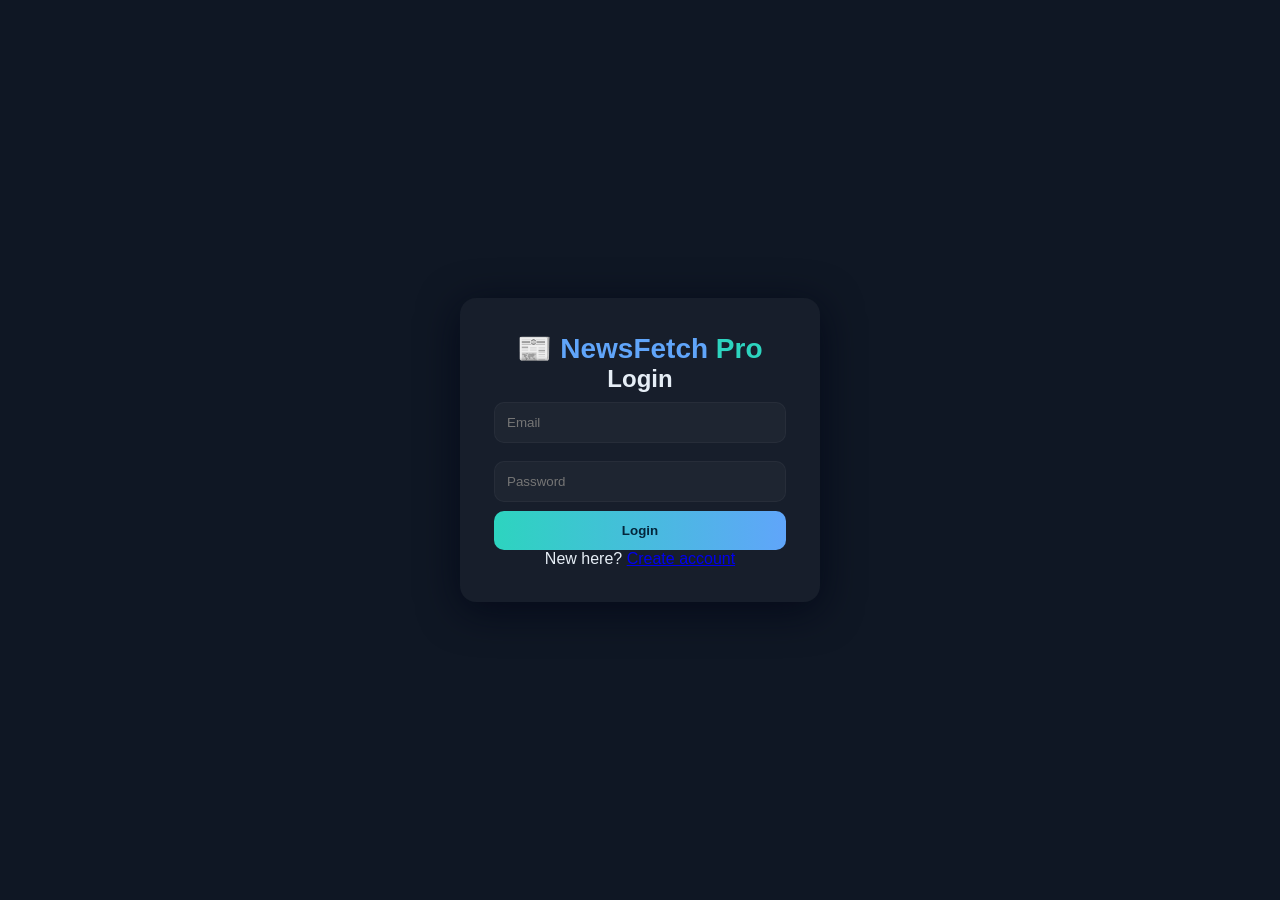
<file: index.html>
<!doctype html>
<html lang="en">
<head>
  <meta charset="utf-8" />
  <meta name="viewport" content="width=device-width,initial-scale=1" />
  <title>NewsFetch Pro — Login</title>
  <link rel="stylesheet" href="style.css" />
</head>
<body class="auth-bg">
  <div class="auth-box">
    <h1>📰 NewsFetch <span>Pro</span></h1>

    <form id="loginForm" class="form-card">
      <h2>Login</h2>
      <input id="loginEmail" type="email" placeholder="Email" required />
      <input id="loginPassword" type="password" placeholder="Password" required />
      <button type="submit">Login</button>
      <p>New here? <a href="#" id="showSignup">Create account</a></p>
    </form>

    <form id="signupForm" class="form-card" style="display:none;">
      <h2>Create account</h2>
      <input id="signupEmail" type="email" placeholder="Email" required />
      <input id="signupPassword" type="password" placeholder="Password (min 6 chars)" minlength="6" required />

      <label style="display:block;margin-top:8px;">Select your interests:</label>
      <div class="interest-tags">
        <label><input type="checkbox" value="technology"> Technology</label>
        <label><input type="checkbox" value="business"> Business</label>
        <label><input type="checkbox" value="sports"> Sports</label>
        <label><input type="checkbox" value="health"> Health</label>
        <label><input type="checkbox" value="science"> Science</label>
        <label><input type="checkbox" value="entertainment"> Entertainment</label>
      </div>

      <button type="submit">Sign up</button>
      <p>Have account? <a href="#" id="showLogin">Login</a></p>
    </form>
  </div>

  <script src="auth.js"></script>
</body>
</html>
</file>
<file: style.css>
*{box-sizing:border-box;margin:0;padding:0}
:root{
  --bg:#0f1724;--card:#0b1220;--muted:#9aa4b2;--accent:#2dd4bf;--accent2:#60a5fa;--glass:rgba(255,255,255,0.03)
}
body{font-family:'Inter',sans-serif;background:var(--bg);color:#e6eef6;min-height:100vh}

/* Login */
.auth-bg{display:flex;align-items:center;justify-content:center;height:100vh}
.auth-box{width:360px;padding:34px;border-radius:16px;background:var(--glass);box-shadow:0 8px 40px rgba(2,6,23,0.8);text-align:center}
.auth-box h1{font-size:28px;color:var(--accent2)}
.auth-box h1 span{color:var(--accent)}
.form-card input{width:100%;padding:12px;margin:9px 0;border-radius:10px;border:1px solid rgba(255,255,255,0.04);background:var(--glass);color:inherit}
.form-card button{width:100%;padding:12px;border-radius:10px;border:none;background:linear-gradient(90deg,var(--accent),var(--accent2));color:#04263b;font-weight:700;cursor:pointer}
.interest-tags{display:flex;flex-wrap:wrap;gap:10px;justify-content:center;margin:10px 0;color:var(--muted)}
.interest-tags label{background:rgba(255,255,255,0.05);padding:6px 12px;border-radius:8px;cursor:pointer}
.interest-tags input{margin-right:6px}

/* Header */
.site-header{display:flex;justify-content:space-between;align-items:center;padding:18px 4%;background:rgba(3,7,18,0.2);backdrop-filter:blur(6px);position:sticky;top:0;z-index:50;border-bottom:1px solid rgba(255,255,255,0.02)}
.site-title{font-size:20px;font-weight:700;color:var(--accent2)}
.header-controls{display:flex;align-items:center;gap:8px}
.header-controls input{padding:8px 12px;border-radius:10px;border:1px solid rgba(255,255,255,0.04);background:transparent;color:inherit;width:260px}
.header-controls button{padding:8px 10px;border-radius:8px;border:none;background:rgba(255,255,255,0.03);color:inherit;cursor:pointer}
.header-controls button.danger{background:linear-gradient(90deg,#ff7a7a,#ff5a5a);color:#fff}

/* Category */
.category-bar{display:flex;gap:8px;padding:12px 4%;flex-wrap:wrap;align-items:center}
.category-btn{background:rgba(255,255,255,0.02);border:1px solid rgba(255,255,255,0.03);padding:8px 12px;border-radius:999px;color:var(--muted);cursor:pointer;font-weight:600}
.category-btn.active{background:linear-gradient(90deg,var(--accent),var(--accent2));color:#01202a}

/* News Cards */
.news-container{display:grid;grid-template-columns:repeat(auto-fit,minmax(300px,1fr));gap:20px;padding:20px 4%}
.news-card{background:var(--glass);border-radius:12px;overflow:hidden;display:flex;flex-direction:column;box-shadow:0 8px 30px rgba(2,6,23,0.7);transition:transform .18s}
.news-card:hover{transform:translateY(-6px)}
.card-img{width:100%;height:180px;object-fit:cover}
.card-body{padding:14px}
.card-title{color:var(--accent2);font-size:16px;margin-bottom:8px}
.card-desc{color:var(--muted);font-size:14px}
.card-actions{display:flex;align-items:center;justify-content:space-between;padding:10px 14px;border-top:1px solid rgba(255,255,255,0.02)}
.card-actions .read-btn{padding:8px 12px;border-radius:8px;background:linear-gradient(90deg,var(--accent),var(--accent2));color:#04263b;text-decoration:none;font-weight:700}

/* Notification */
.notification-box{position:fixed;bottom:20px;right:20px;background:linear-gradient(90deg,var(--accent),var(--accent2));color:#04263b;padding:14px 18px;border-radius:12px;font-weight:600;box-shadow:0 6px 24px rgba(0,0,0,0.6);animation:fadein .4s}
@keyframes fadein{from{opacity:0;transform:translateY(10px)}to{opacity:1;transform:translateY(0)}}
/* Dark/Light mode toggle */
body.dark-mode {
  --bg: #e6eef6;
  --card: #ffffff;
  --muted: #555555;
  --accent: #2dd4bf;
  --accent2: #60a5fa;
  --glass: rgba(255,255,255,0.1);
  color: #0f1724;
  background: var(--bg);
}

body.dark-mode .auth-box,
body.dark-mode .news-card {
  background: var(--card);
  color: var(--bg);
}

body.dark-mode .category-btn.active {
  color: #fff;
}

body.dark-mode .header-controls input {
  background: #f0f0f0;
  color: #0f1724;
}

body.dark-mode .header-controls button {
  background: rgba(0,0,0,0.05);
  color: #0f1724;
}
</file>
